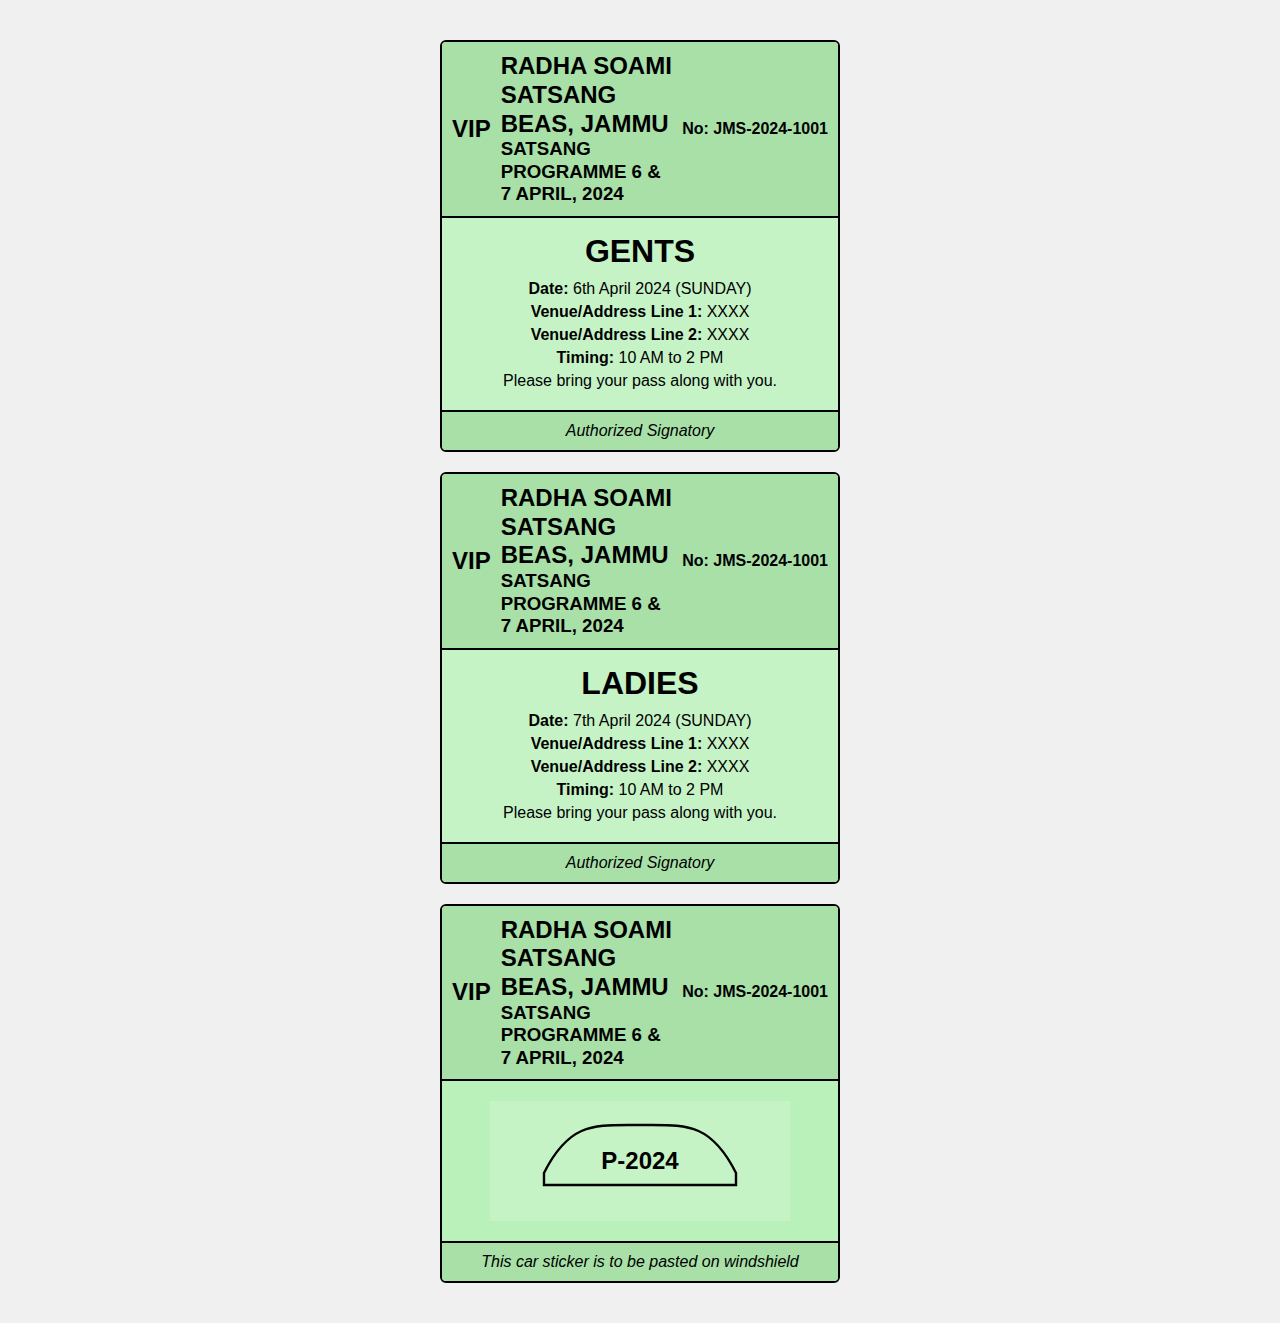
<file: CARD/yhy/index.html>
<!DOCTYPE html>
<html lang="en">
<head>
  <meta charset="UTF-8" />
  <title>VIP Passes</title>
  <link rel="stylesheet" href="styles.css" />
</head>
<body>

  <!-- GENTS PASS -->
  <div class="ticket-container">
    <div class="ticket-header">
      <div class="vip">VIP</div>
      <div class="title-block">
        <h2>RADHA SOAMI SATSANG BEAS, JAMMU</h2>
        <h3>SATSANG PROGRAMME 6 &amp; 7 APRIL, 2024</h3>
      </div>
      <div class="ticket-number">No: JMS-2024-1001</div>
    </div>
    <div class="ticket-body">
      <h1>GENTS</h1>
      <p><strong>Date:</strong> 6th April 2024 (SUNDAY)</p>
      <p><strong>Venue/Address Line 1:</strong> XXXX</p>
      <p><strong>Venue/Address Line 2:</strong> XXXX</p>
      <p><strong>Timing:</strong> 10 AM to 2 PM</p>
      <p>Please bring your pass along with you.</p>
    </div>
    <div class="ticket-footer">
      <p>Authorized Signatory</p>
    </div>
  </div>

  <!-- LADIES PASS -->
  <div class="ticket-container">
    <div class="ticket-header">
      <div class="vip">VIP</div>
      <div class="title-block">
        <h2>RADHA SOAMI SATSANG BEAS, JAMMU</h2>
        <h3>SATSANG PROGRAMME 6 &amp; 7 APRIL, 2024</h3>
      </div>
      <div class="ticket-number">No: JMS-2024-1001</div>
    </div>
    <div class="ticket-body">
      <h1>LADIES</h1>
      <p><strong>Date:</strong> 7th April 2024 (SUNDAY)</p>
      <p><strong>Venue/Address Line 1:</strong> XXXX</p>
      <p><strong>Venue/Address Line 2:</strong> XXXX</p>
      <p><strong>Timing:</strong> 10 AM to 2 PM</p>
      <p>Please bring your pass along with you.</p>
    </div>
    <div class="ticket-footer">
      <p>Authorized Signatory</p>
    </div>
  </div>

  <!-- CAR STICKER -->
  <div class="ticket-container car-sticker">
    <div class="ticket-header">
      <div class="vip">VIP</div>
      <div class="title-block">
        <h2>RADHA SOAMI SATSANG BEAS, JAMMU</h2>
        <h3>SATSANG PROGRAMME 6 &amp; 7 APRIL, 2024</h3>
      </div>
      <div class="ticket-number">No: JMS-2024-1001</div>
    </div>

    <!-- Car shape + P-2024 -->
    <div class="car-shape">
      <!-- An inline SVG for a car silhouette (placeholder) -->
      <svg viewBox="0 0 200 100" preserveAspectRatio="xMidYMid meet">
        <!-- Simple placeholder path for a car-like shape -->
        <path d="M20,60 C40,20 60,20 90,20 H110 C140,20 160,20 180,60 L180,70 H20 Z" 
              fill="none" stroke="#000" stroke-width="2"/>
      </svg>
      <div class="car-number">P-2024</div>
    </div>

    <div class="ticket-footer">
      <p>This car sticker is to be pasted on windshield</p>
    </div>
  </div>

</body>
</html>
</file>
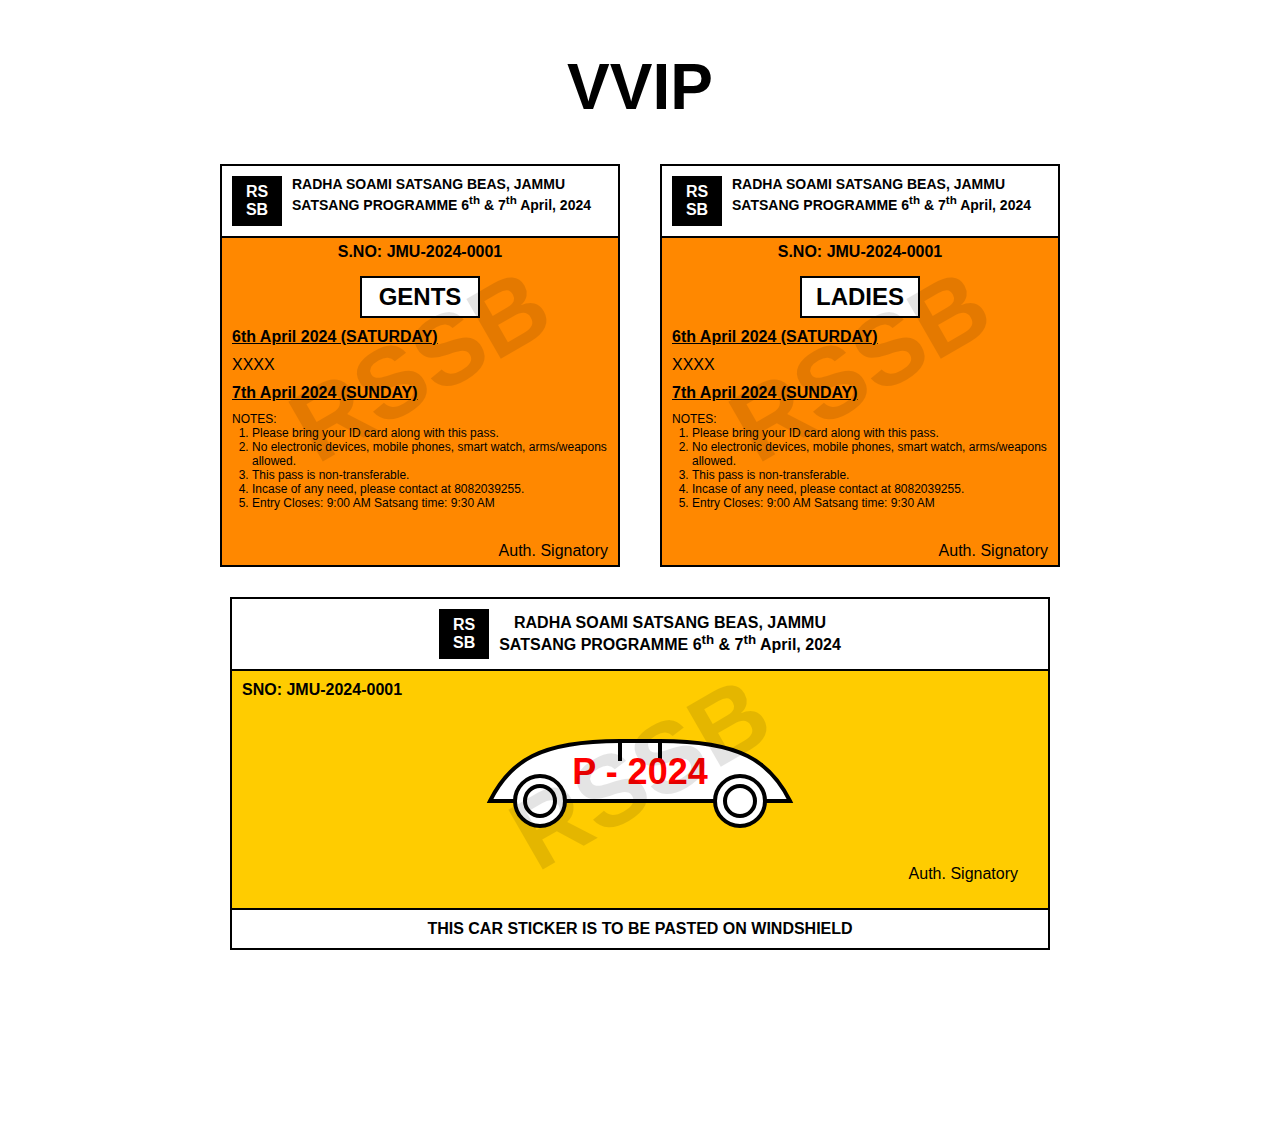
<file: CARD/yhy/index2.html>
<!DOCTYPE html>
<html lang="en">
<head>
    <meta charset="UTF-8">
    <meta name="viewport" content="width=device-width, initial-scale=1.0">
    <title>VVIP Pass - Radha Soami Satsang Beas</title>
    <style>
        * {
            box-sizing: border-box;
            margin: 0;
            padding: 0;
            font-family: Arial, Helvetica, sans-serif;
        }
        
        body {
            background-color: white;
            max-width: 900px;
            margin: 0 auto;
            padding: 20px;
        }
        
        .vvip-title {
            text-align: center;
            font-size: 4rem;
            font-weight: bold;
            margin: 30px 0 40px;
        }
        
        .pass-container {
            display: flex;
            flex-wrap: wrap;
            justify-content: space-around;
            gap: 20px;
            margin-bottom: 30px;
        }
        
        .pass {
            width: 100%;
            max-width: 400px;
            background-color: #FF8800;
            border: 2px solid #000;
            position: relative;
            overflow: hidden;
        }
        
        .pass-header {
            display: flex;
            background-color: white;
            border-bottom: 2px solid #000;
            padding: 10px;
        }
        
        .logo {
            width: 50px;
            height: 50px;
            background-color: black;
            color: white;
            font-weight: bold;
            display: flex;
            justify-content: center;
            align-items: center;
            margin-right: 10px;
        }
        
        .header-text {
            flex: 1;
        }
        
        .header-text h1 {
            font-size: 14px;
            font-weight: bold;
            line-height: 1.2;
        }
        
        .serial {
            text-align: center;
            padding: 5px 0;
            font-weight: bold;
        }
        
        .pass-type {
            text-align: center;
            margin: 10px auto;
            width: 120px;
            background-color: white;
            border: 2px solid black;
            padding: 5px;
            font-size: 24px;
            font-weight: bold;
        }
        
        .date {
            font-weight: bold;
            text-decoration: underline;
            margin: 10px;
        }
        
        .placeholder {
            margin: 10px;
        }
        
        .notes {
            margin: 10px;
            font-size: 12px;
        }
        
        .notes ol {
            margin-left: 20px;
        }
        
        .signature {
            display: flex;
            justify-content: flex-end;
            align-items: flex-end;
            height: 40px;
            margin: 0 10px 5px 0;
        }
        
        .car-pass {
            background-color: #FFCC00;
            width: 100%;
            max-width: 820px;
            margin: 0 auto;
            border: 2px solid #000;
            position: relative;
        }
        
        .car-header {
            background-color: white;
            text-align: center;
            padding: 10px;
            display: flex;
            justify-content: center;
            align-items: center;
            border-bottom: 2px solid black;
        }
        
        .car-header .logo {
            margin-right: 10px;
        }
        
        .car-header-text h1 {
            font-size: 16px;
            font-weight: bold;
            line-height: 1.2;
        }
        
        .car-content {
            padding: 20px;
            position: relative;
        }
        
        .car-serial {
            position: absolute;
            top: 10px;
            left: 10px;
            font-weight: bold;
        }
        
        .car-image {
            max-width: 400px;
            margin: 10px auto;
            display: block;
        }
        
        .car-number {
            text-align: center;
            color: red;
            font-weight: bold;
            font-size: 36px;
            margin-top: -110px;
            margin-bottom: 50px;
        }
        
        .car-footer {
            background-color: white;
            padding: 10px;
            text-align: center;
            font-weight: bold;
            border-top: 2px solid black;
        }
        
        .watermark {
            position: absolute;
            top: 0;
            left: 0;
            width: 100%;
            height: 100%;
            display: flex;
            justify-content: center;
            align-items: center;
            transform: rotate(-30deg);
            opacity: 0.1;
            pointer-events: none;
            z-index: 1;
        }
        
        .watermark-text {
            font-size: 100px;
            font-weight: bold;
            white-space: nowrap;
        }
        
        @media (max-width: 860px) {
            .pass-container {
                flex-direction: column;
                align-items: center;
            }
            
            .vvip-title {
                font-size: 3rem;
            }
        }
    </style>
</head>
<body>
    <div class="vvip-title">VVIP</div>
    
    <div class="pass-container">
        <!-- Gents Pass -->
        <div class="pass">
            <div class="watermark">
                <div class="watermark-text">RSSB</div>
            </div>
            <div class="pass-header">
                <div class="logo">RS<br>SB</div>
                <div class="header-text">
                    <h1>RADHA SOAMI SATSANG BEAS, JAMMU<br>SATSANG PROGRAMME 6<sup>th</sup> & 7<sup>th</sup> April, 2024</h1>
                </div>
            </div>
            <div class="serial">S.NO: JMU-2024-0001</div>
            <div class="pass-type">GENTS</div>
            <div class="date">6th April 2024 (SATURDAY)</div>
            <div class="placeholder">XXXX</div>
            <div class="date">7th April 2024 (SUNDAY)</div>
            <div class="notes">
                <div>NOTES:</div>
                <ol>
                    <li>Please bring your ID card along with this pass.</li>
                    <li>No electronic devices, mobile phones, smart watch, arms/weapons allowed.</li>
                    <li>This pass is non-transferable.</li>
                    <li>Incase of any need, please contact at 8082039255.</li>
                    <li>Entry Closes: 9:00 AM  Satsang time: 9:30 AM</li>
                </ol>
            </div>
            <div class="signature">Auth. Signatory</div>
        </div>
        
        <!-- Ladies Pass -->
        <div class="pass">
            <div class="watermark">
                <div class="watermark-text">RSSB</div>
            </div>
            <div class="pass-header">
                <div class="logo">RS<br>SB</div>
                <div class="header-text">
                    <h1>RADHA SOAMI SATSANG BEAS, JAMMU<br>SATSANG PROGRAMME 6<sup>th</sup> & 7<sup>th</sup> April, 2024</h1>
                </div>
            </div>
            <div class="serial">S.NO: JMU-2024-0001</div>
            <div class="pass-type">LADIES</div>
            <div class="date">6th April 2024 (SATURDAY)</div>
            <div class="placeholder">XXXX</div>
            <div class="date">7th April 2024 (SUNDAY)</div>
            <div class="notes">
                <div>NOTES:</div>
                <ol>
                    <li>Please bring your ID card along with this pass.</li>
                    <li>No electronic devices, mobile phones, smart watch, arms/weapons allowed.</li>
                    <li>This pass is non-transferable.</li>
                    <li>Incase of any need, please contact at 8082039255.</li>
                    <li>Entry Closes: 9:00 AM  Satsang time: 9:30 AM</li>
                </ol>
            </div>
            <div class="signature">Auth. Signatory</div>
        </div>
    </div>
    
    <!-- Car Pass -->
    <div class="car-pass">
        <div class="watermark">
            <div class="watermark-text">RSSB</div>
        </div>
        <div class="car-header">
            <div class="logo">RS<br>SB</div>
            <div class="car-header-text">
                <h1>RADHA SOAMI SATSANG BEAS, JAMMU<br>SATSANG PROGRAMME 6<sup>th</sup> & 7<sup>th</sup> April, 2024</h1>
            </div>
        </div>
        <div class="car-content">
            <div class="car-serial">SNO: JMU-2024-0001</div>
            <svg class="car-image" viewBox="0 0 400 150" xmlns="http://www.w3.org/2000/svg">
                <path d="M50,100 C70,60 100,40 180,40 L220,40 C300,40 330,60 350,100 L50,100 Z" fill="white" stroke="black" stroke-width="4"/>
                <line x1="180" y1="40" x2="180" y2="60" stroke="black" stroke-width="4"/>
                <line x1="220" y1="40" x2="220" y2="60" stroke="black" stroke-width="4"/>
                <circle cx="100" cy="100" r="25" fill="white" stroke="black" stroke-width="4"/>
                <circle cx="100" cy="100" r="15" fill="white" stroke="black" stroke-width="4"/>
                <circle cx="300" cy="100" r="25" fill="white" stroke="black" stroke-width="4"/>
                <circle cx="300" cy="100" r="15" fill="white" stroke="black" stroke-width="4"/>
            </svg>
            <div class="car-number">P - 2024</div>
            <div class="signature">Auth. Signatory</div>
        </div>
        <div class="car-footer">THIS CAR STICKER IS TO BE PASTED ON WINDSHIELD</div>
    </div>
</body>
</html>
</file>
<file: CARD/yhy/styles.css>
/* Basic reset */
* {
    margin: 0;
    padding: 0;
    box-sizing: border-box;
  }
  
  body {
    font-family: Arial, sans-serif;
    background: #f0f0f0;
    padding: 20px;
  }
  
  /* Shared ticket styles */
  .ticket-container {
    width: 400px;
    margin: 20px auto;
    background-color: #c6f3c6; /* Light green background */
    border: 2px solid #000;
    border-radius: 6px;
    overflow: hidden;
  }
  
  /* Header area: VIP, main title, ticket number */
  .ticket-header {
    display: flex;
    align-items: center;
    padding: 10px;
    background-color: #a8e0a8; /* Slightly darker green */
    border-bottom: 2px solid #000;
    position: relative;
  }
  
  .vip {
    font-size: 1.5rem;
    font-weight: bold;
    color: #000;
    margin-right: 10px;
  }
  
  .title-block {
    flex: 1;
  }
  
  .title-block h2,
  .title-block h3 {
    margin: 0;
    line-height: 1.2;
  }
  
  .ticket-number {
    font-weight: bold;
    margin-left: 10px;
  }
  
  /* Main content area */
  .ticket-body {
    padding: 15px;
    text-align: center;
  }
  
  .ticket-body h1 {
    margin-bottom: 10px;
    font-size: 2rem;
  }
  
  .ticket-body p {
    margin: 5px 0;
  }
  
  /* Footer area */
  .ticket-footer {
    padding: 10px 15px;
    text-align: center;
    background-color: #a8e0a8;
    border-top: 2px solid #000;
  }
  
  .ticket-footer p {
    margin: 0;
    font-style: italic;
  }
  
  /* Car sticker special styles */
  .car-sticker {
    background-color: #baf0ba;
  }
  
  .car-shape {
    position: relative;
    width: 300px;
    height: 120px;
    margin: 20px auto;
    background-color: #c6f3c6; /* match background or adjust as needed */
    display: flex;
    justify-content: center;
    align-items: center;
  }
  
  .car-shape svg {
    width: 80%;
    height: auto;
  }
  
  .car-number {
    position: absolute;
    font-size: 1.5rem;
    font-weight: bold;
    color: #000;
  }
</file>
